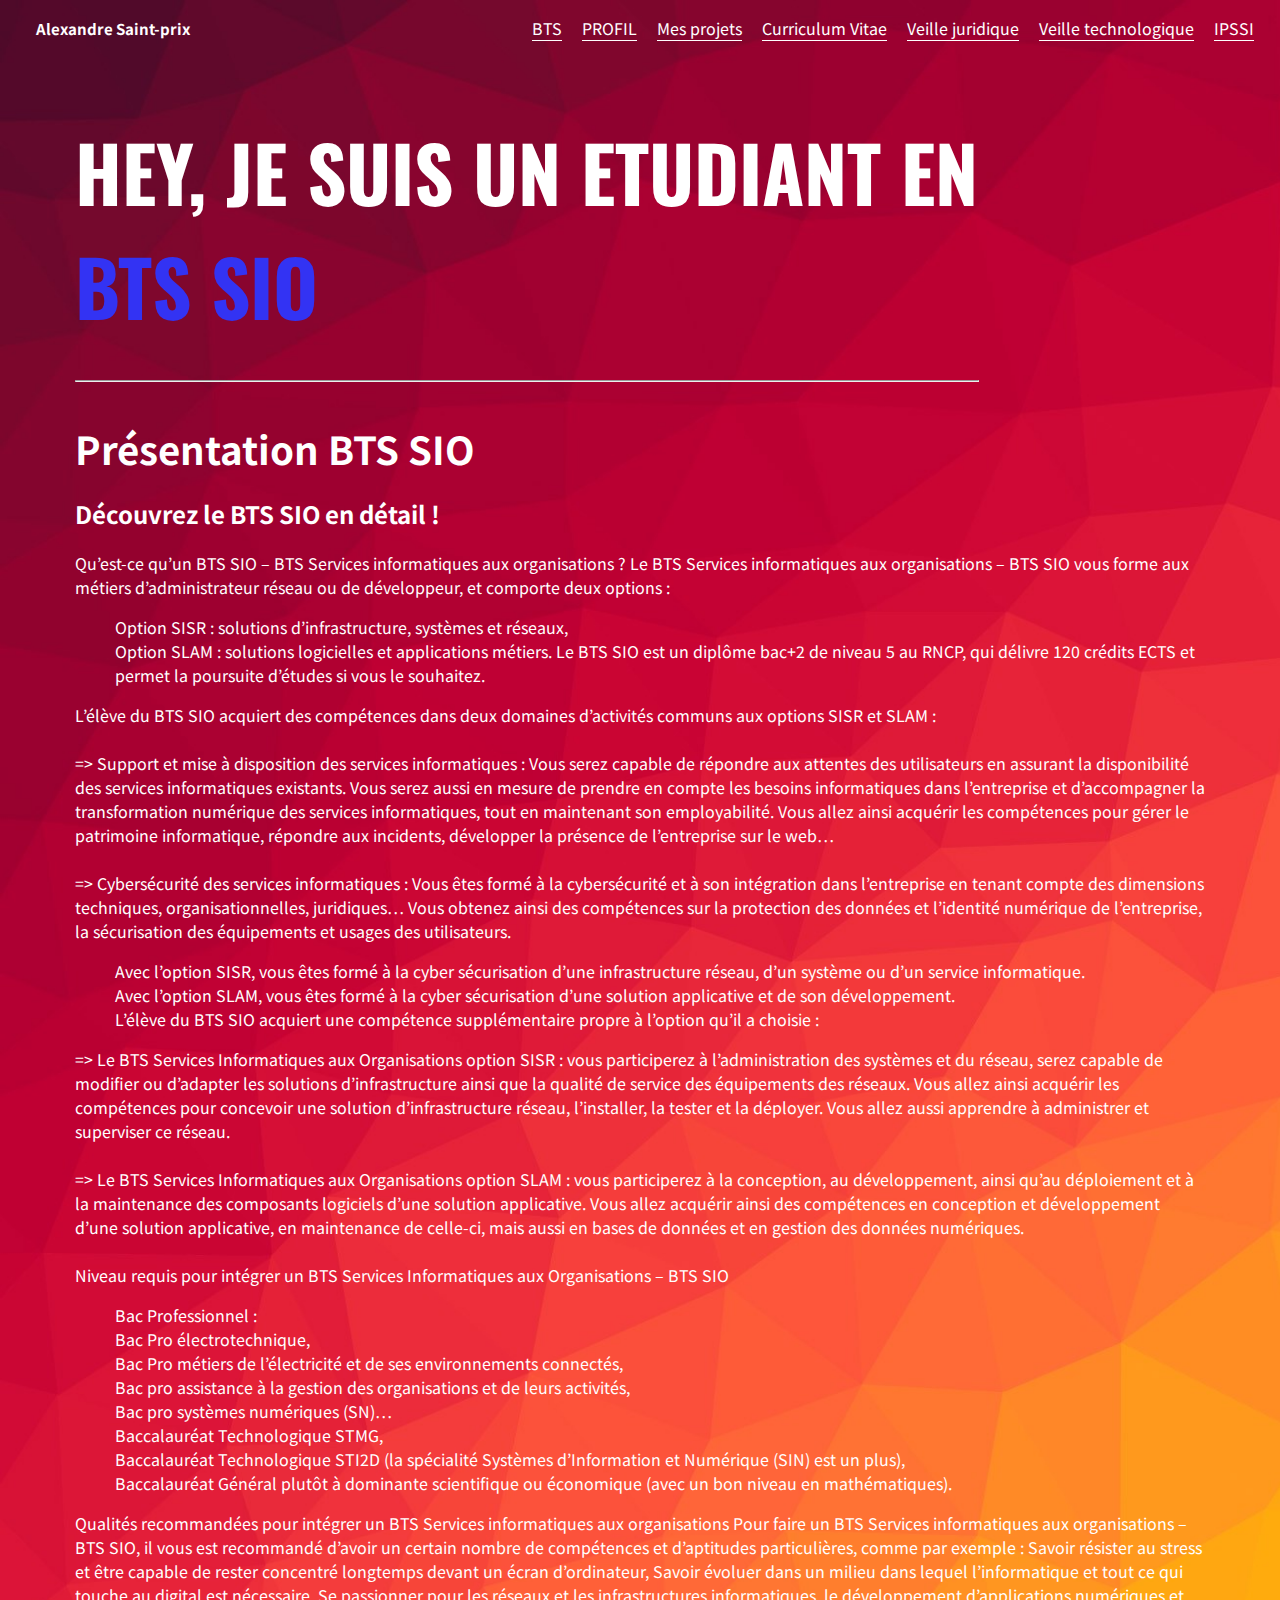
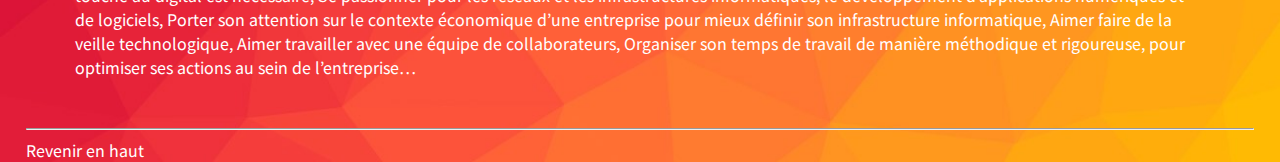
<file: index.html>
<html lang="fr">
	<head>
		<meta charset="UTF-8" />
		<meta http-equiv="X-UA-Compatible" content="IE=edge" />
		<meta name="viewport" content="width=device-width, initial-scale=1.0" />
		<link rel="stylesheet" href="./style.css" />

		<title>
			Portfolio Alexandre Saint-prix
		</title>
	</head>
	<body>
		<div id="haut"></div>
		<nav>
			<div class="profile">
				<h1>Alexandre Saint-prix</h1>
			</div>
			<ul>
				<li><a href="#bts">BTS</a></li>
				<li><a href="./profil.html" target="_blank">PROFIL</a> </li>
				<li><a href="./projets.html" target="_blank">Mes projets</a></li>
				<li><a href="./saint-prix-alexandre-cv.pdf" target="_blank">Curriculum Vitae</a></li>
				<li><a href="./veillej.html" target="_blank">Veille juridique</a></li>
				<li><a href="./veillet.html" target="_blank">Veille technologique</a></li>
				<li><a href="./ipssi.html" target="_blank">IPSSI</a></li>
			</ul>
		</nav>

		<section class="page-content">
			<header>
				<h1>Hey, je suis un Etudiant en <span class="blue">BTS SIO</span></h1>
				<hr>
				
			</header>
			

			<div id="bts">Présentation BTS SIO</div>

			<h2>Découvrez le BTS SIO en détail !</h2>

			<p> Qu’est-ce qu’un BTS SIO – BTS Services informatiques aux organisations  ?
			Le BTS Services informatiques aux organisations – BTS SIO vous forme aux métiers d’administrateur réseau ou de développeur, et comporte deux options :</p>
			<ul>
				<li>Option SISR : solutions d’infrastructure, systèmes et réseaux,</li>
			<li>Option SLAM : solutions logicielles et applications métiers.
			Le BTS SIO est un diplôme bac+2 de niveau 5 au RNCP, qui délivre 120 crédits ECTS et permet la poursuite d’études si vous le souhaitez.</li>
		    </ul>
			<p>	L’élève du BTS SIO acquiert des compétences dans deux domaines d’activités communs aux options SISR et SLAM : <br> <br>

			=> Support et mise à disposition des services informatiques : Vous serez capable de répondre aux attentes des utilisateurs en assurant la disponibilité des services informatiques existants.

			Vous serez aussi en mesure de prendre en compte les besoins informatiques dans l’entreprise et d’accompagner la transformation numérique des services informatiques, tout en maintenant son employabilité.

			Vous allez ainsi acquérir les compétences pour gérer le patrimoine informatique, répondre aux incidents, développer la présence de l’entreprise sur le web… <br> <br>

			=> Cybersécurité des services informatiques : Vous êtes formé à la cybersécurité et à son intégration dans l’entreprise en tenant compte des dimensions techniques, organisationnelles, juridiques…

			Vous obtenez ainsi des compétences sur la protection des données et l’identité numérique de l’entreprise, la sécurisation des équipements et usages des utilisateurs. </p>
			<ul>
			    <li>Avec l’option SISR, vous êtes formé à la cyber sécurisation d’une infrastructure réseau, d’un système ou d’un service informatique.</li>
				<li>Avec l’option SLAM, vous êtes formé à la cyber sécurisation d’une solution applicative et de son développement.</li>
			L’élève du BTS SIO acquiert une compétence supplémentaire propre à l’option qu’il a choisie :
		    </ul>
			<p>=> Le BTS Services Informatiques aux Organisations option SISR : vous participerez à l’administration des systèmes et du réseau, serez capable de modifier ou d’adapter les solutions d’infrastructure ainsi que la qualité de service des équipements des réseaux. Vous allez ainsi acquérir les compétences pour concevoir une solution d’infrastructure réseau, l’installer, la tester et la déployer. Vous allez aussi apprendre à administrer et superviser ce réseau. <br> <br>

			=> Le BTS Services Informatiques aux Organisations option SLAM : vous participerez à la conception, au développement, ainsi qu’au déploiement et à la maintenance des composants logiciels d’une solution applicative. Vous allez acquérir ainsi des compétences en conception et développement d’une solution applicative, en maintenance de celle-ci, mais aussi en bases de données et en gestion des données numériques. <br> <br>

			Niveau requis pour intégrer un BTS Services Informatiques aux Organisations – BTS SIO <br>
			<ul>
			<li> Bac Professionnel :</li>
			<li>Bac Pro électrotechnique,</li>
			<li>Bac Pro métiers de l’électricité et de ses environnements connectés,</li>
			<li>Bac pro assistance à la gestion des organisations et de leurs activités,</li>
			<li>Bac pro systèmes numériques (SN)…</li>
			<li>Baccalauréat Technologique STMG,</li>
			<li>Baccalauréat Technologique STI2D (la spécialité Systèmes d’Information et Numérique (SIN) est un plus),</li>
			<li>Baccalauréat Général plutôt à dominante scientifique ou économique (avec un bon niveau en mathématiques).</li>
			</ul>
			Qualités recommandées pour intégrer un BTS Services informatiques aux organisations
			Pour faire un BTS Services informatiques aux organisations – BTS SIO, il vous est recommandé d’avoir un certain nombre de compétences et d’aptitudes particulières, comme par exemple :

			Savoir résister au stress et être capable de rester concentré longtemps devant un écran d’ordinateur,
			Savoir évoluer dans un milieu dans lequel l’informatique et tout ce qui touche au digital est nécessaire,
			Se passionner pour les réseaux et les infrastructures informatiques, le développement d’applications numériques et de logiciels,
			Porter son attention sur le contexte économique d’une entreprise pour mieux définir son infrastructure informatique,
			Aimer faire de la veille technologique,
			Aimer travailler avec une équipe de collaborateurs,
			Organiser son temps de travail de manière méthodique et rigoureuse, pour optimiser ses actions au sein de l’entreprise…</p>
		</section>
		<hr>
		<a href="#haut">Revenir en haut</a>
	
	</body>
</html>
</file>
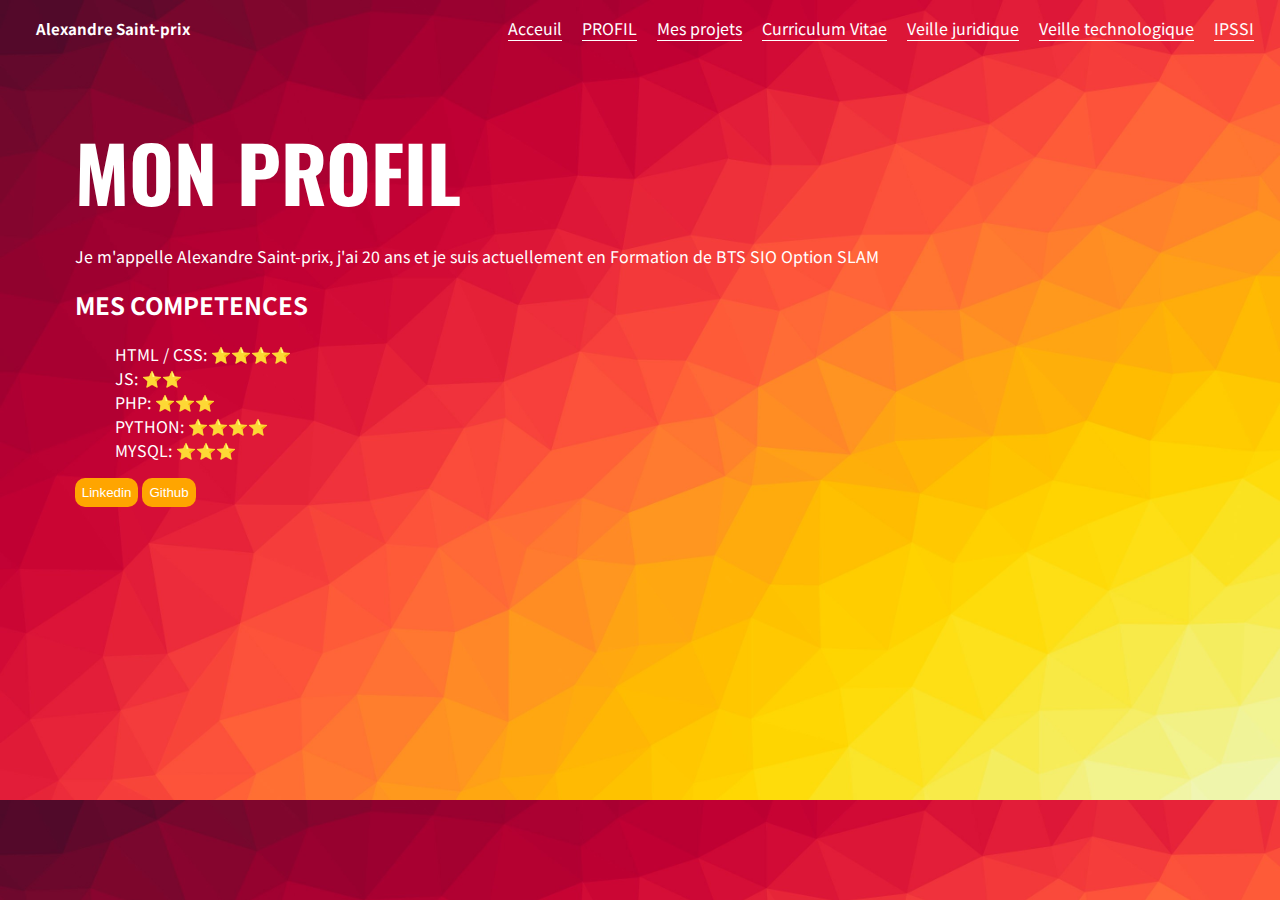
<file: profil.html>
<!DOCTYPE html>
<html lang="en">
<head>
    <meta charset="UTF-8">
    <meta http-equiv="X-UA-Compatible" content="IE=edge">
    <link rel="stylesheet" href="style.css">
    <title>PROFIL</title>
</head>
<body>
    <nav>
        <div class="profile">
            <h1>Alexandre Saint-prix</h1>
        </div>
        <ul>
            <li><a href="/index.html">Acceuil</a></li>  
            <li><a href="/profil.html">PROFIL</a> </li>
            <li><a href="/projets.html" target="_blank">Mes projets</a></li>
            <li><a href="/saint-prix-alexandre-cv.pdf" target="_blank">Curriculum Vitae</a></li>
            <li><a href="/veillej.html" target="_blank">Veille juridique</a></li>
            <li><a href="/veillet.html" target="_blank">Veille technologique</a></li>
            <li><a href="/ipssi.html" target="_blank">IPSSI</a></li>
        </ul>
    </nav>
    <section class="page-content">
        <header>
            <h1>MON PROFIL</h1>
            
        </header>

        <p>Je m'appelle Alexandre Saint-prix, j'ai 20 ans et je suis actuellement en Formation de BTS SIO Option SLAM</p>
        <h2>MES COMPETENCES</h2>
        
        <ul>
            <li>HTML / CSS: ⭐⭐⭐⭐</li>
            <li>JS: ⭐⭐</li>
            <li>PHP: ⭐⭐⭐</li>
            <li>PYTHON: ⭐⭐⭐⭐</li>
            <li>MYSQL: ⭐⭐⭐</li>
        </ul>

        <button><a href="https://www.linkedin.com/in/alexandre-saint-prix-60a7b419a/" target="_blank" rel="noopener noreferrer">Linkedin</a></button>
        <button><a href="https://github.com/Ozmofr" target="_blank" rel="noopener noreferrer">Github</a></button>

    </section>
</body>
</html>
</file>
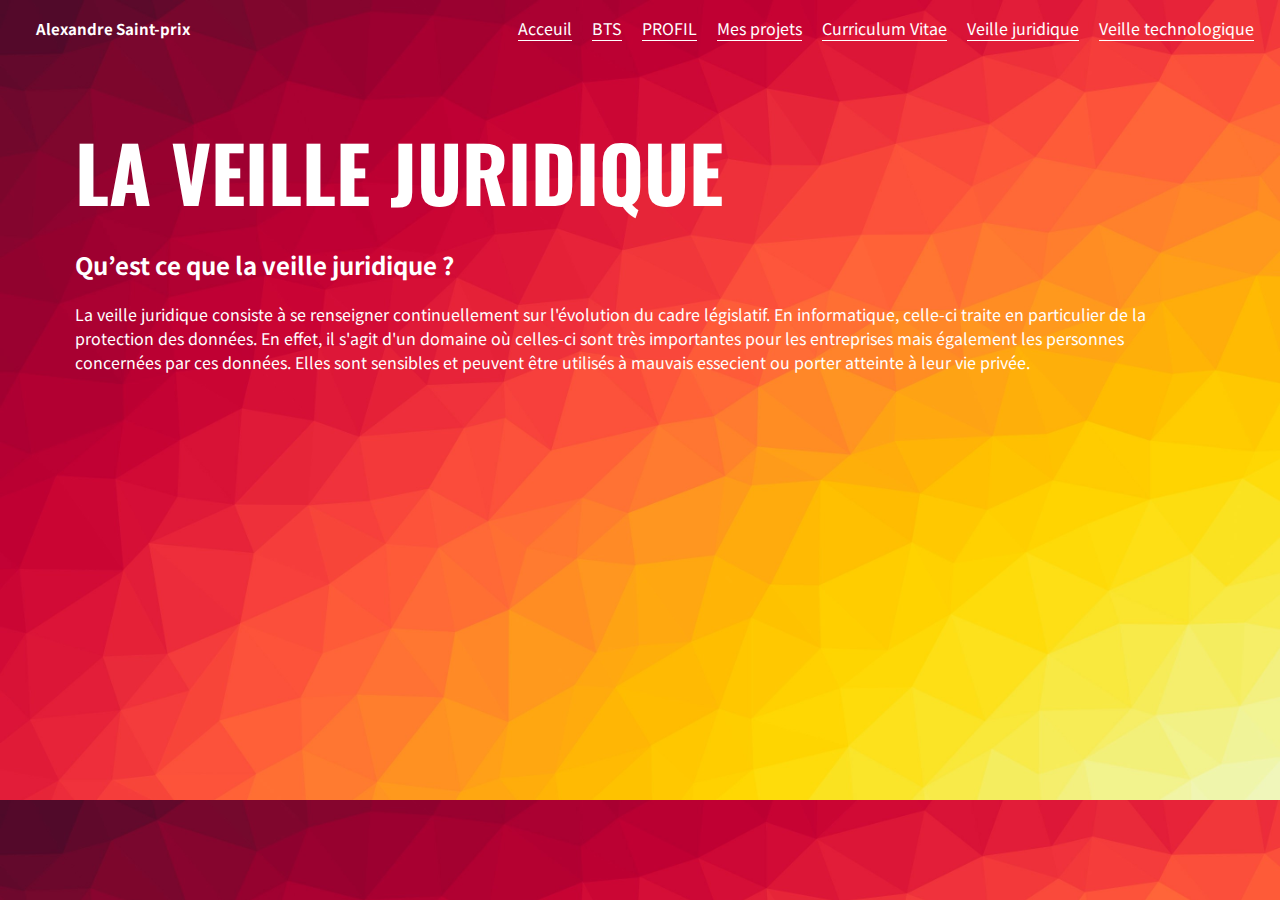
<file: veillej.html>
<!DOCTYPE html>
<html lang="en">
<head>
    <meta charset="UTF-8">
    <meta http-equiv="X-UA-Compatible" content="IE=edge">
    <meta name="viewport" content="width=device-width, initial-scale=1.0">
    <link rel="stylesheet" href="style.css">
    <title>Veille technologique</title>
</head>
<body>
    <nav>
        <div class="profile">
            <h1>Alexandre Saint-prix</h1>
        </div>
        <ul>
            <li><a href="/index.html">Acceuil</a></li>
            <li><a href="#bts">BTS</a></li>
            <li><a href="/profil.html" target="_blank">PROFIL</a> </li>
            <li><a href="http://" target="_blank">Mes projets</a></li>
            <li><a href="/saint-prix-alexandre-cv.pdf" target="_blank">Curriculum Vitae</a></li>
            <li><a href="/veillej.html">Veille juridique</a></li>
            <li><a href="/veillet.html" target="_blank">Veille technologique</a></li>
        </ul>
    </nav>
    <section class="page-content">
        <header>
            <h1>LA VEILLE JURIDIQUE</h1>
            
        </header>
        <h2> Qu’est ce que la veille juridique ?</h2>
        
        <p>La veille juridique consiste à se renseigner continuellement sur l'évolution du cadre législatif. En informatique, 
            celle-ci traite en particulier de la protection des données. En effet, il s'agit d'un domaine où celles-ci sont très importantes pour les entreprises mais également les personnes concernées par ces données. 
            Elles sont sensibles et peuvent être utilisés à mauvais essecient ou porter atteinte à leur vie privée.</p>
    </section>
</body>
</html>
</file>
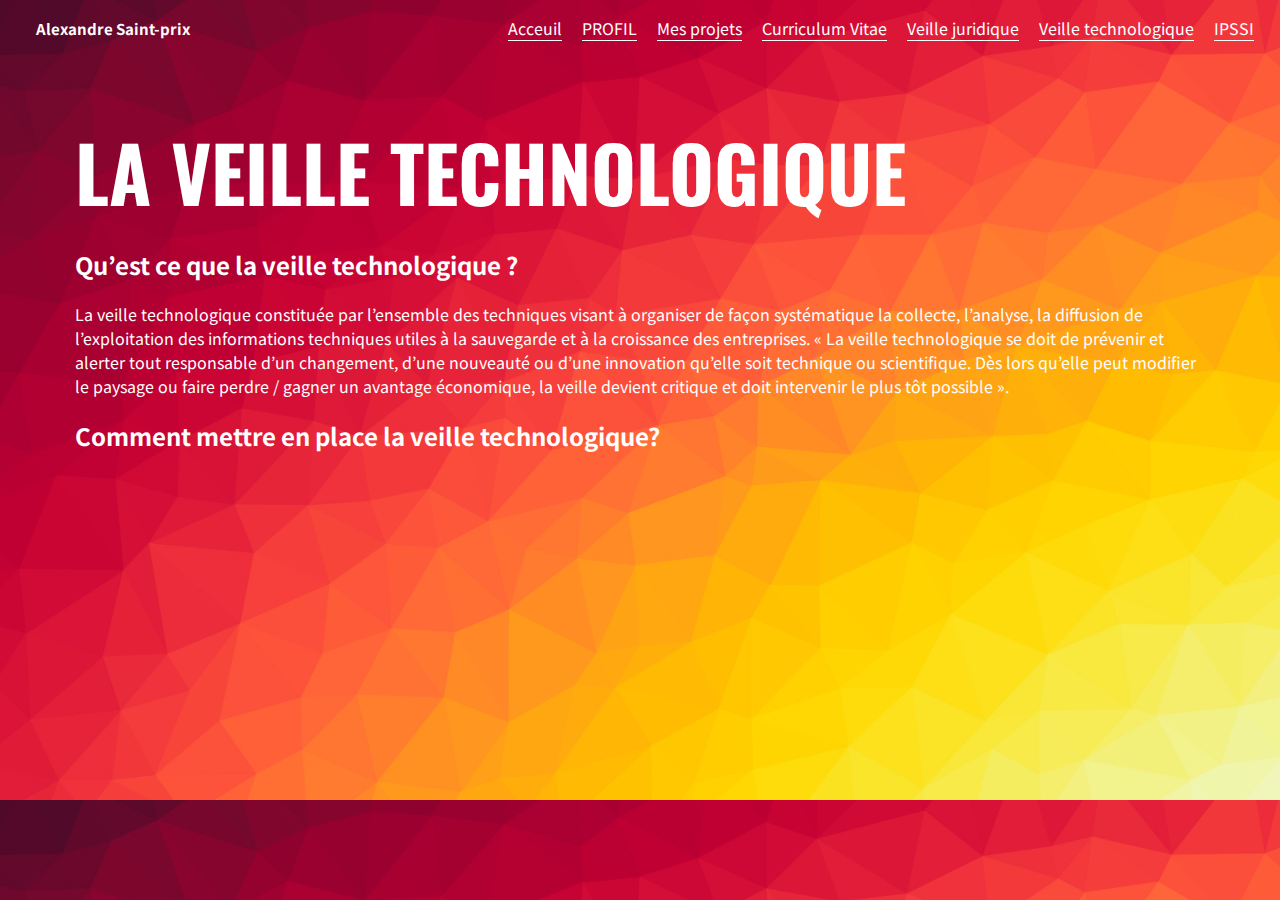
<file: veillet.html>
<!DOCTYPE html>
<html lang="en">
<head>
    <meta charset="UTF-8">
    <meta http-equiv="X-UA-Compatible" content="IE=edge">
    <meta name="viewport" content="width=device-width, initial-scale=1.0">
    <link rel="stylesheet" href="style.css">
    <title>Veille technologique</title>
</head>
<body>
    <nav>
        <div class="profile">
            <h1>Alexandre Saint-prix</h1>
        </div>
        <ul>
            <li><a href="/index.html">Acceuil</a></li>
            <li><a href="/profil.html" target="_blank">PROFIL</a> </li>
            <li><a href="/projets.html" target="_blank">Mes projets</a></li>
            <li><a href="/saint-prix-alexandre-cv.pdf" target="_blank">Curriculum Vitae</a></li>
            <li><a href="/veillej.html" target="_blank">Veille juridique</a></li>
            <li><a href="/veillet.html">Veille technologique</a></li>
            <li><a href="/ipssi.html" target="_blank">IPSSI</a></li>
        </ul>
    </nav>
    <section class="page-content">
        <header>
            <h1>LA VEILLE TECHNOLOGIQUE</h1>
            
        </header>
        <h2> Qu’est ce que la veille technologique ?</h2>
        
        <p>La veille technologique constituée par l’ensemble des techniques visant à organiser de façon systématique la collecte, l’analyse, 
            la diffusion de l’exploitation des informations techniques utiles à la sauvegarde et à la croissance des entreprises. « La veille technologique se doit de prévenir et 
            alerter tout responsable d’un changement, d’une nouveauté ou d’une innovation qu’elle soit 
            technique ou scientifique. Dès lors qu’elle peut modifier le paysage ou faire perdre / gagner un avantage économique, 
            la veille devient critique et doit intervenir le plus tôt possible ».</p>

            <h2>Comment mettre en place la veille technologique?</h2>    
    </section>
</body>
</html>
</file>
<file: style.css>
@import url('https://fonts.googleapis.com/css2?family=Noto+Sans+JP:wght@300;400&family=Oswald:wght@300&display=swap');

*{
	text-decoration: none;
	list-style-type: none;
	scroll-behavior: smooth;
	color: white;
}

body {
	font-family: 'Noto Sans JP', sans-serif;
	padding: 0 2%;
	margin: 0;
	background-image: url("./fond.jpg");
	background-size: cover;
	color: #ffffff;
}

button{
	border-radius: 10px;
	border: none;
	padding: 7px;
	background-color: orange;
}

nav {
	display: flex;
	flex-wrap: wrap;
	justify-content: space-between;
	align-items: center;
	position: relative;
	top: 0;
	
	
}
nav .profile {
	display: flex;
	align-items: center;
}
nav .profile img {
	width: 40px;
	height: 40px;
	border-radius: 50%;
}
nav .profile h1 {
	margin-left: 10px;
	font-size: 15px;
}
nav ul {
	display: flex;
	list-style-type: none;
}
nav ul li {
	margin-left: 20px;
	cursor: pointer;
	border-bottom: 1px solid #fff;
}
nav ul li:hover {
	border-bottom-color: #000000;
}
nav ul a{
    text-decoration: none;
    color: #ffffff;
}

.page-content {
	margin: 4%;
}
.page-content header {
	margin-top: 5%;
	max-width: 80%;
}

#bts{
	font-size: 3vw;
	font-weight: bold;
}

h1{
	font-size: 3vw;
}
header{
	font-size: 6vw;
}

.page-content header h1 {
	margin: 0;
	text-transform: uppercase;
	font-family: 'Oswald', sans-serif;
	font-size: 6vw;
}
.page-content header p {
	line-height: 30px;
	color: #818181;
}
.page-content header button {
	background-color: inherit;
	border: none;
	outline: none;
	padding: 0;
	font-size: 15px;
	font-weight: bold;
	padding-bottom: 5px;
	border-bottom: 1px solid #cccccc;
	cursor: pointer;
}
.page-content header button:hover {
	color: #cccccc;
	border-bottom-color: #000000;
}
.page-content .presentation-image {
	margin-top: 5%;
}
.page-content .presentation-image img {
	max-width: 100%;
	height: auto;
}

.page-content .projects-section {
	margin-top: 6%;
}
.page-content .projects-section h1 {
	font-family: 'Oswald', sans-serif;
	text-transform: uppercase;
	font-size: 3vw;
}
.page-content .projects-section .projects {
	display: flex;
	flex-wrap: wrap;
}
.page-content .projects-section .project {
	margin-right: 20px;
	max-width: 195px;
}
.page-content .projects-section .project h4 {
	margin: 0;
}
.page-content .projects-section .project .description {
	font-size: 10px;
}
.page-content .projects-section .project .dates {
	font-size: 13px;
	color: rgb(145, 145, 145);
}
span.blue{
	color: rgb(51, 51, 243);
}
footer {
	margin-top: 5%;
	display: flex;
	flex-wrap: wrap;
	justify-content: space-around;
	padding: 10px;
	background-color: #000000;
	color: white;
}
footer .colonne p {
	font-size: 12px;
	color: #cccccc;
	cursor: pointer;
}
footer .colonne p:hover {
	color: #fffFFF;
}



@media screen and (max-width: 700px) {
	nav {
		justify-content: center;
	}
	nav ul {
		display: none;
	}

	.page-content header {
		margin-top: 10%;
		max-width: 100%;
	}
	.page-content .projects-section {
		margin-top: 15%;
	}
	.page-content .projects-section h1 {
		font-size: 1.5em;
	}
	.page-content .projects-section .project {
		margin-right: 0;
		margin-bottom: 20px;
		max-width: 100%;
	}
	.page-content .projects-section .project .description {
		font-size: 13px;
	}

	footer {
		justify-content: flex-start;
	}
	footer .column {
		width: 80%;
	}
}
</file>
